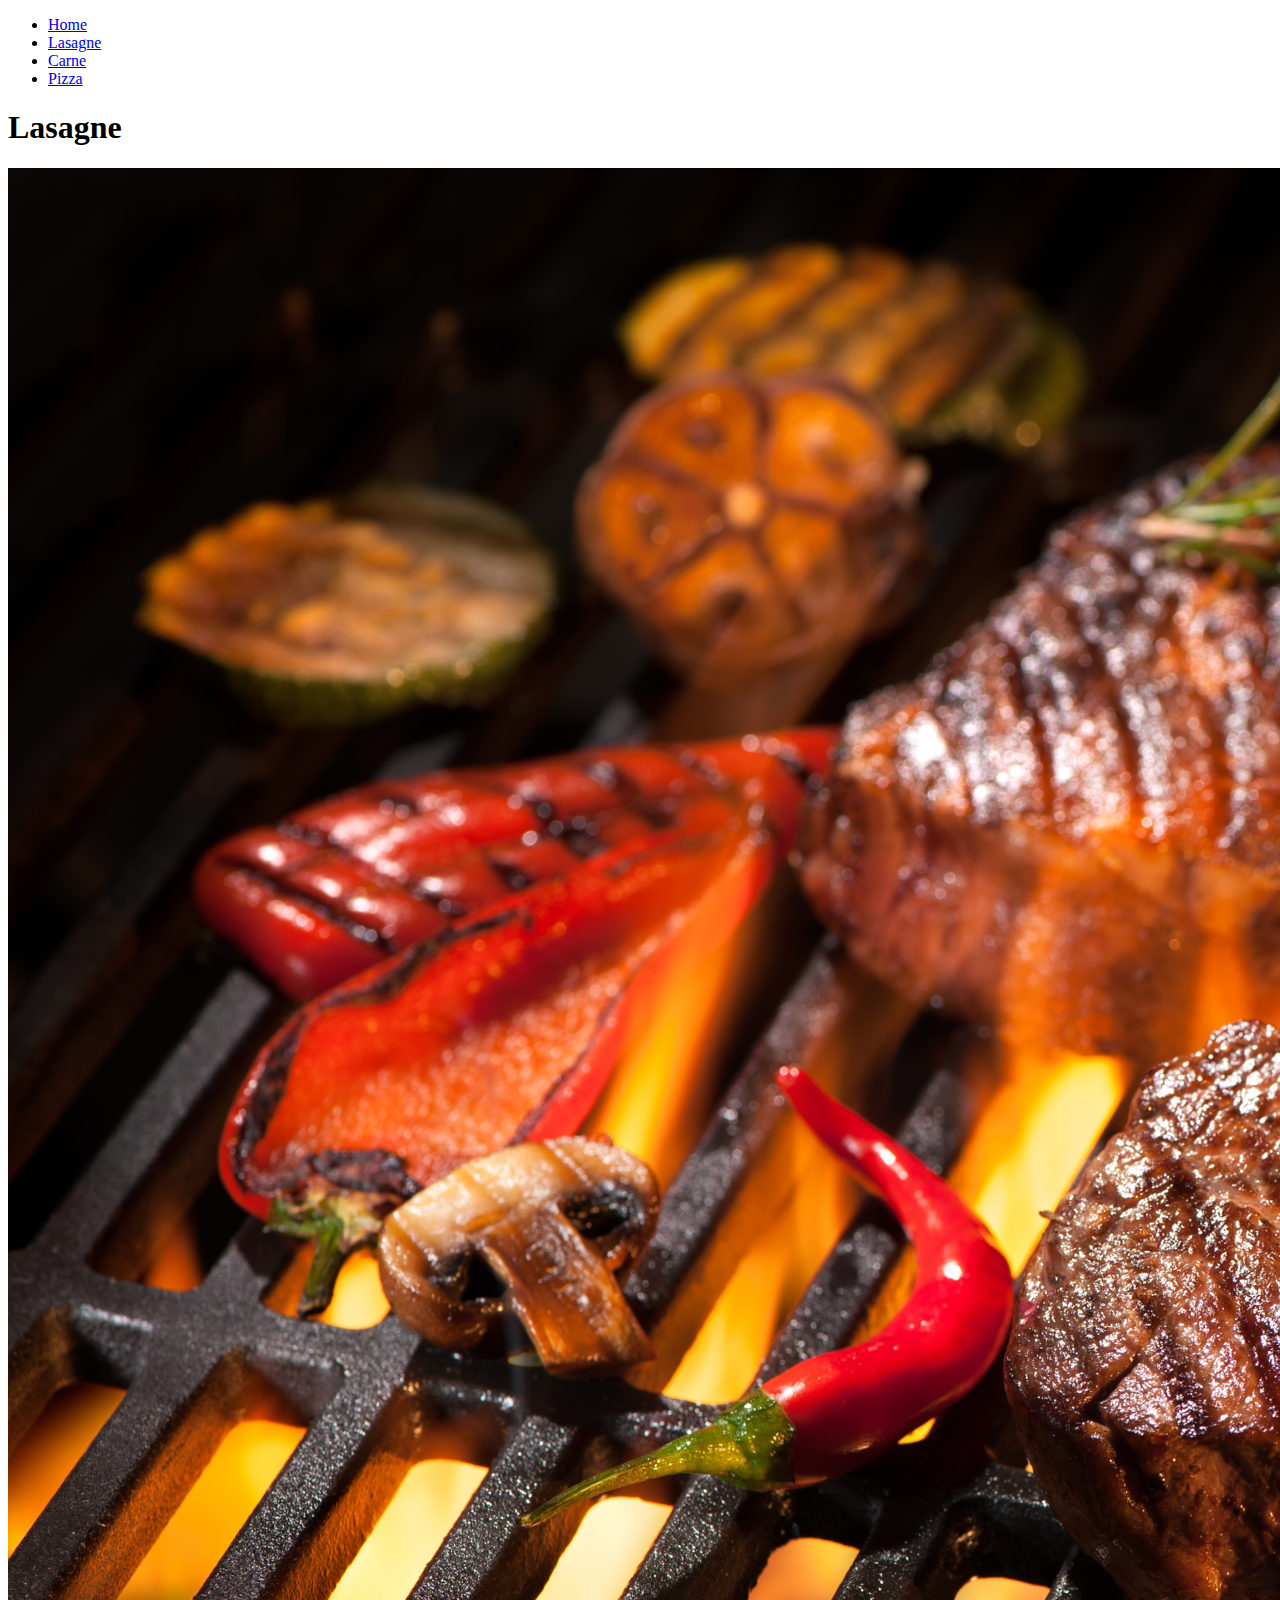
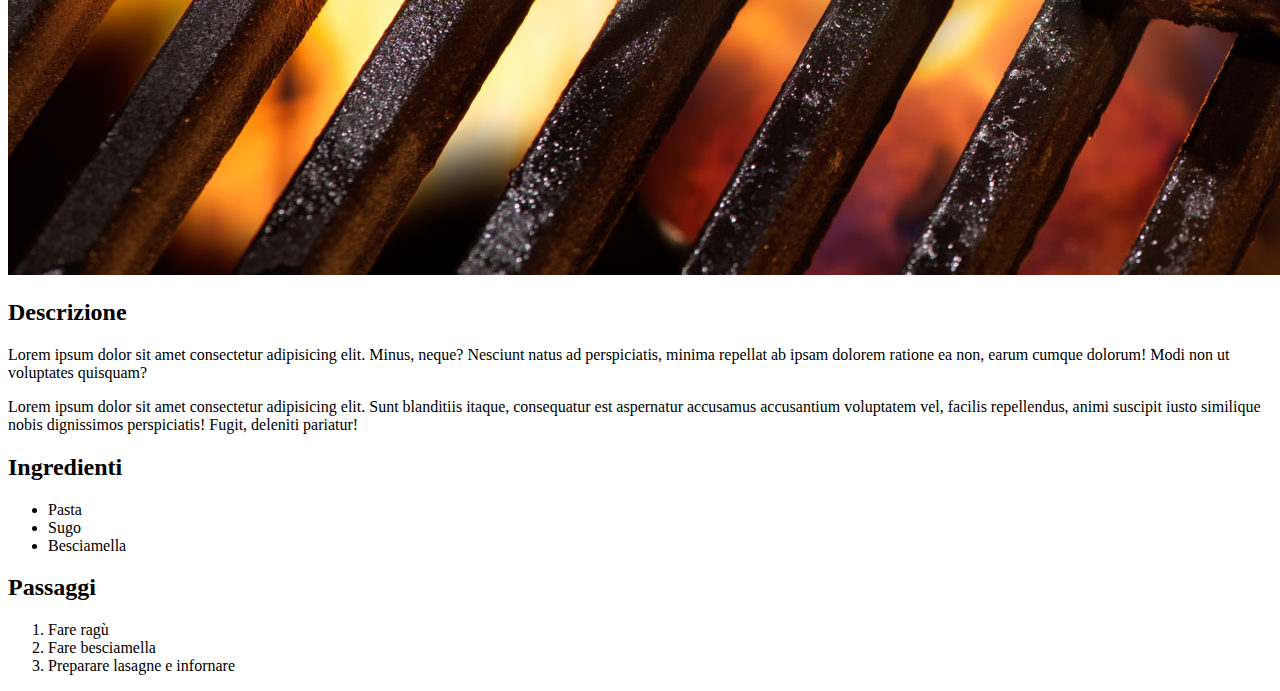
<file: recipes/carne.html>
<!DOCTYPE html>
<html lang="en">
    <head>
        <meta charset="utf-8">
        <title>Carne</title>
    </head>

    <body> 
        <!-- Menù -->
        <ul>
            <li><a href="../index.html">Home</a></li>
            <li><a href="../recipes/lasagne.html">Lasagne</a></li>
            <li><a href="../recipes/carne.html">Carne</a></li>
            <li><a href="../recipes/pizza.html">Pizza</a></li>
        </ul>
        
        <h1>Lasagne</h1>
        <img src="../images/foto_carne.jpeg">
        <h2>Descrizione</h2>
            <p>Lorem ipsum dolor sit amet consectetur adipisicing elit. Minus, neque? Nesciunt natus ad perspiciatis, minima repellat ab ipsam dolorem ratione ea non, earum cumque dolorum! Modi non ut voluptates quisquam?</p>
            <p>Lorem ipsum dolor sit amet consectetur adipisicing elit. Sunt blanditiis itaque, consequatur est aspernatur accusamus accusantium voluptatem vel, facilis repellendus, animi suscipit iusto similique nobis dignissimos perspiciatis! Fugit, deleniti pariatur!</p>
        <h2>Ingredienti</h2>
            <ul>
                <li>Pasta</li>
                <li>Sugo</li>
                <li>Besciamella</li>
            </ul>
        <h2>Passaggi</h2>
            <ol>
                <li>Fare ragù</li>
                <li>Fare besciamella</li>
                <li>Preparare lasagne e infornare</li>
            </ol>
    </body>
</html>
</file>
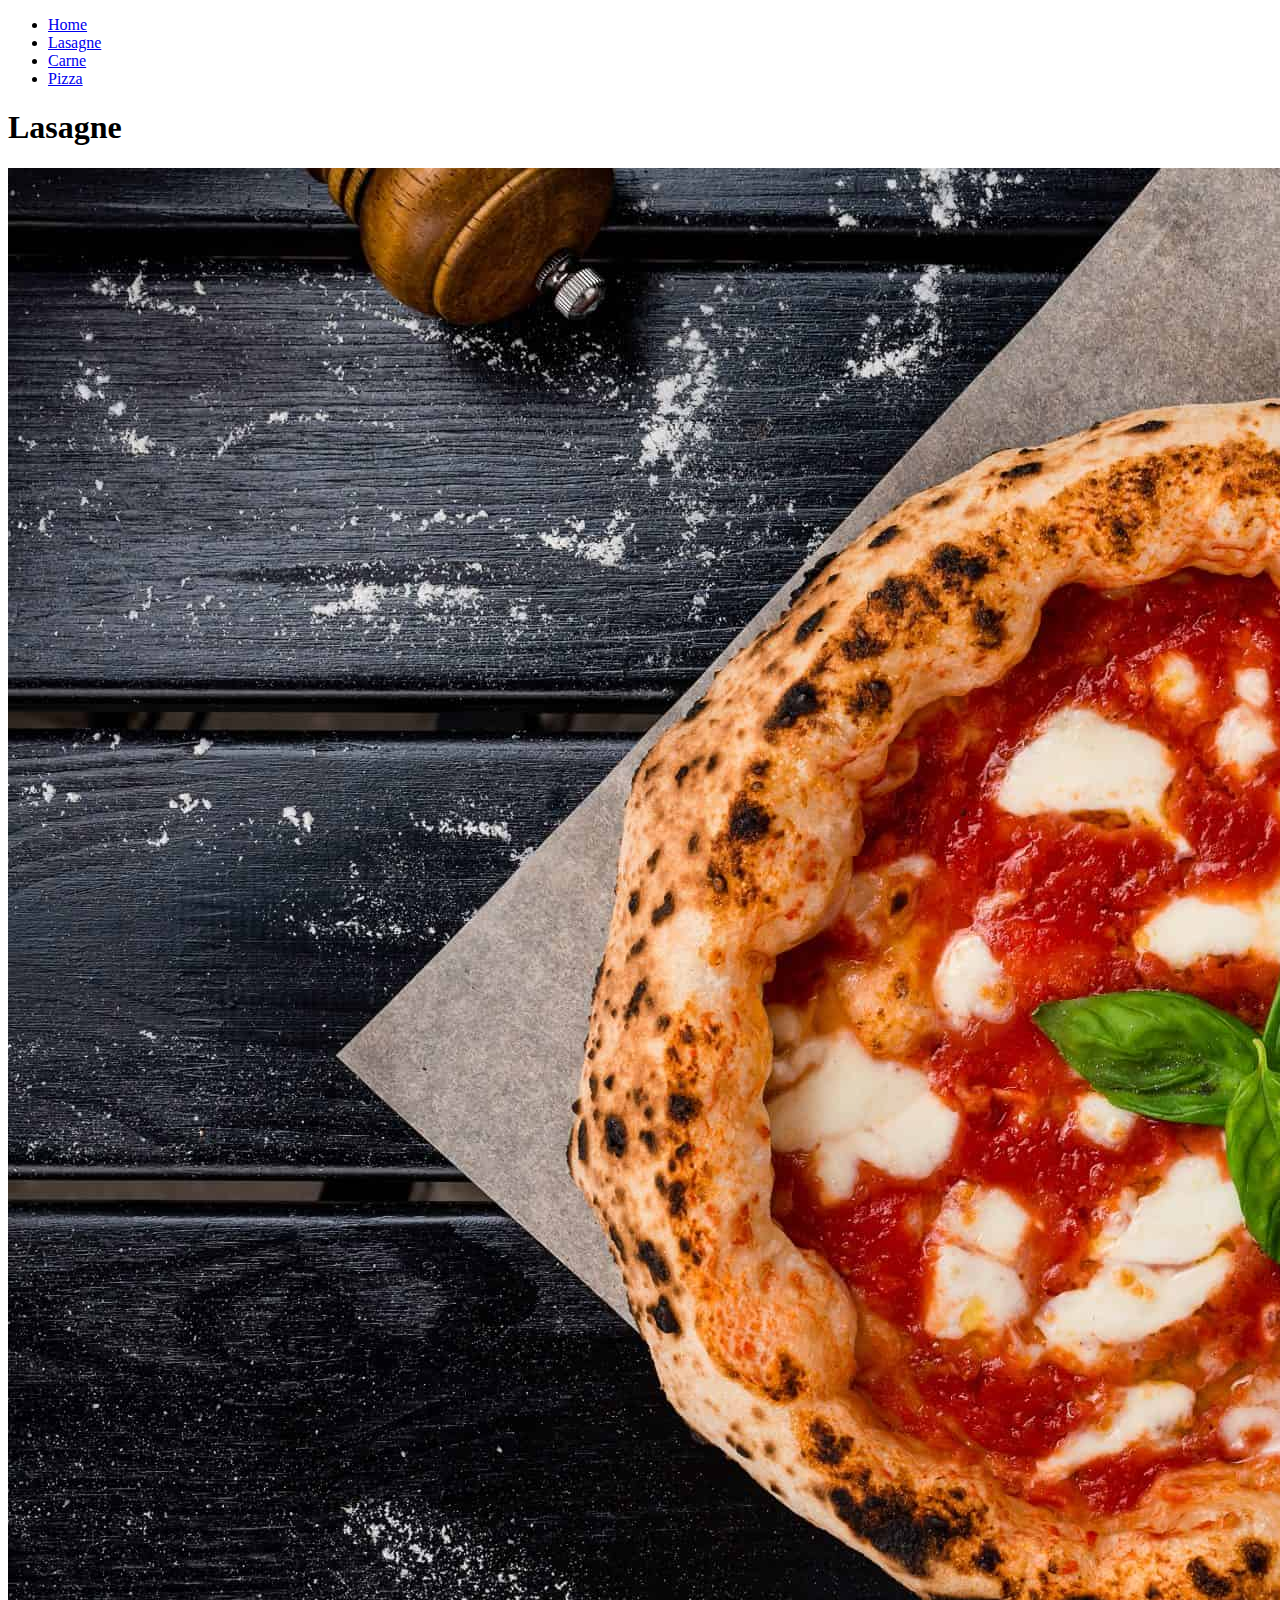
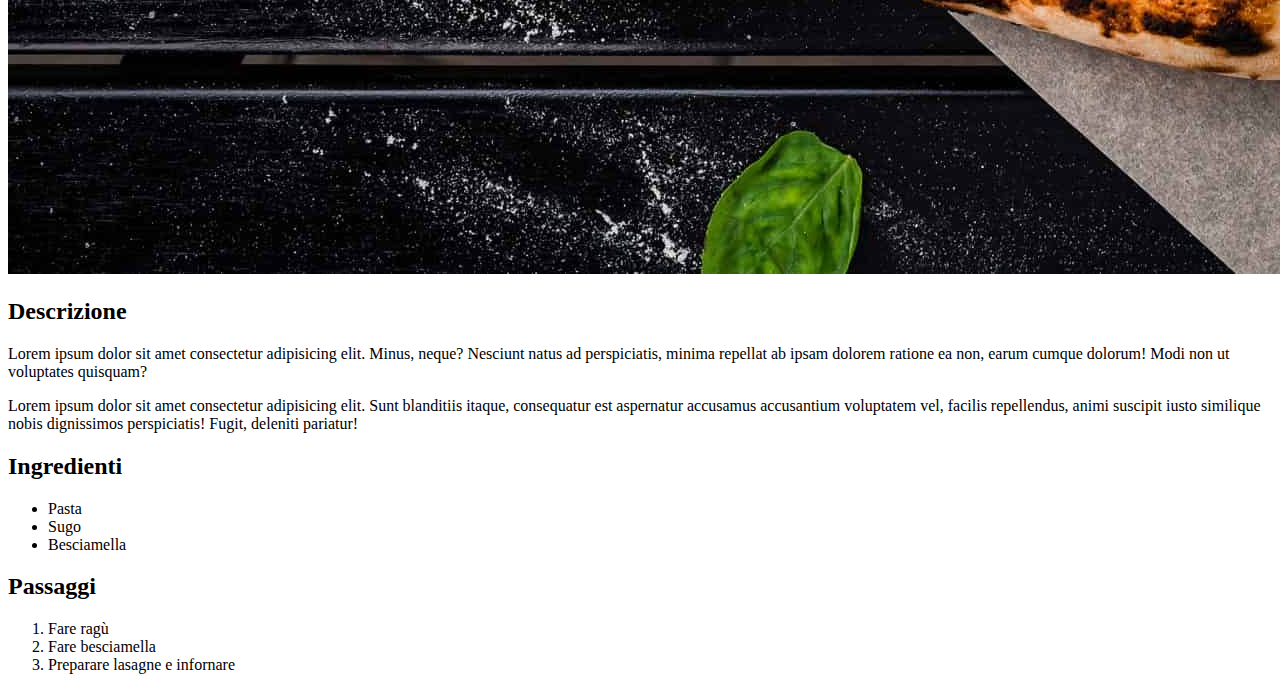
<file: recipes/irlanda.html>
<!DOCTYPE html>
<html lang="en">
    <head>
        <meta charset="utf-8">
        <title>Pizza</title>
    </head>

    <body> 
        <!-- Menù -->
        <ul>
            <li><a href="../index.html">Home</a></li>
            <li><a href="../recipes/lasagne.html">Lasagne</a></li>
            <li><a href="../recipes/carne.html">Carne</a></li>
            <li><a href="../recipes/pizza.html">Pizza</a></li>
        </ul>
        
        <h1>Lasagne</h1>
        <img src="../images/foto_pizza.jpg">
        <h2>Descrizione</h2>
            <p>Lorem ipsum dolor sit amet consectetur adipisicing elit. Minus, neque? Nesciunt natus ad perspiciatis, minima repellat ab ipsam dolorem ratione ea non, earum cumque dolorum! Modi non ut voluptates quisquam?</p>
            <p>Lorem ipsum dolor sit amet consectetur adipisicing elit. Sunt blanditiis itaque, consequatur est aspernatur accusamus accusantium voluptatem vel, facilis repellendus, animi suscipit iusto similique nobis dignissimos perspiciatis! Fugit, deleniti pariatur!</p>
        <h2>Ingredienti</h2>
            <ul>
                <li>Pasta</li>
                <li>Sugo</li>
                <li>Besciamella</li>
            </ul>
        <h2>Passaggi</h2>
            <ol>
                <li>Fare ragù</li>
                <li>Fare besciamella</li>
                <li>Preparare lasagne e infornare</li>
            </ol>
    </body>
</html>
</file>
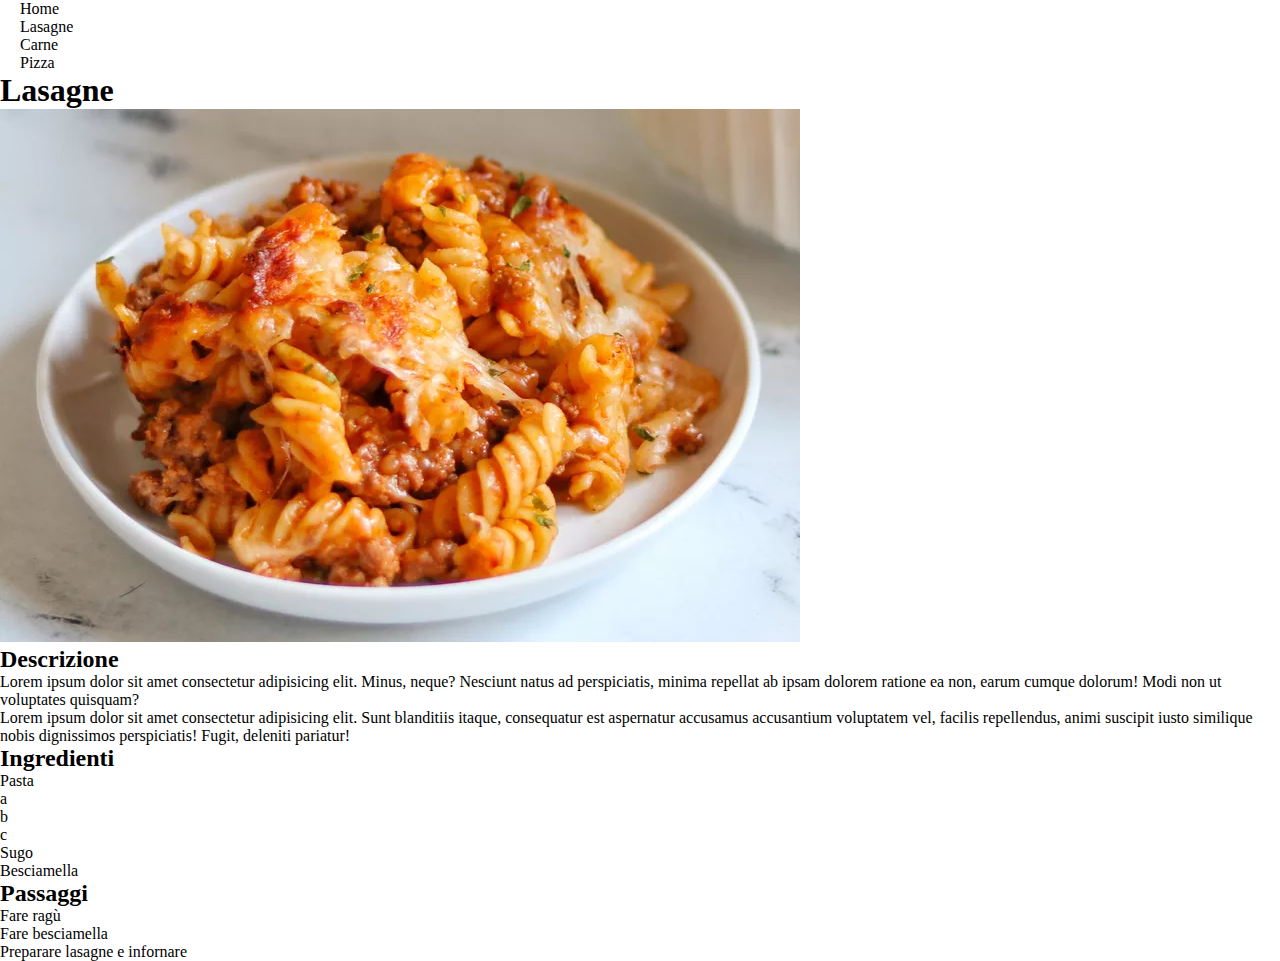
<file: recipes/italia.html>
<!DOCTYPE html>
<html lang="en">
    <head>
        <meta charset="utf-8">
        <link rel="stylesheet" href="../style.css">
        <title>Lasagne</title>
    </head>

    <body> 
        <!-- Menù -->
        <ul class="menu">
            <li><a href="../index.html">Home</a></li>
            <li><a href="../recipes/lasagne.html">Lasagne</a></li>
            <li><a href="../recipes/carne.html">Carne</a></li>
            <li><a href="../recipes/pizza.html">Pizza</a></li>
        </ul>
        <div class="lasagna-ing">
            <h1>Lasagne</h1>
            <img src="../images/foto_lasagna.webp">
            <div class="text">
            <h2>Descrizione</h2>
                <p>Lorem ipsum dolor sit amet consectetur adipisicing elit. Minus, neque? Nesciunt natus ad perspiciatis, minima repellat ab ipsam dolorem ratione ea non, earum cumque dolorum! Modi non ut voluptates quisquam?</p>
                <p>Lorem ipsum dolor sit amet consectetur adipisicing elit. Sunt blanditiis itaque, consequatur est aspernatur accusamus accusantium voluptatem vel, facilis repellendus, animi suscipit iusto similique nobis dignissimos perspiciatis! Fugit, deleniti pariatur!</p>
            <h2>Ingredienti</h2>
                <ul>
                    <li>Pasta
                        <ul>
                            <li>a</li>
                            <li>b</li>
                            <li>c</li>
                        </ul>
                    </li>
                    <li>Sugo</li>
                    <li>Besciamella</li>
                </ul>
            <h2>Passaggi</h2>
                <ol>
                    <li>Fare ragù</li>
                    <li>Fare besciamella</li>
                    <li>Preparare lasagne e infornare</li>
                </ol>
            </div>
        </div>        
    </body>
</html>
</file>
<file: style.css>
*{
    box-sizing: border-box;
    margin: 0;
    padding: 0;
    font-family: "Quicksand", serif;
    text-decoration: none;
    appearance: none;
}


/* Menu */
nav {
    display: flex;
    justify-content: space-between;
    align-items: center;
    background-color: rgb(239, 212, 178);
    padding: 15px 30px;
}

.menu p{
    text-transform: uppercase;
}

.menu ul{
    display: flex;
    list-style: none;
    justify-content: center;
    margin-left: auto;
}

.menu li{
    padding: 0px 20px;
}
.menu a{
    color: black;
}

.menu button{
    background-color: rgb(237, 160, 35);
    padding: 10px;
    border: none;
    margin-left: 40px;
}

.menu button a{
    color: white;
    text-transform: uppercase;
}

 /* Home-1 */

 .home1{
    display: flex;
    justify-content: center;
 }
</file>
